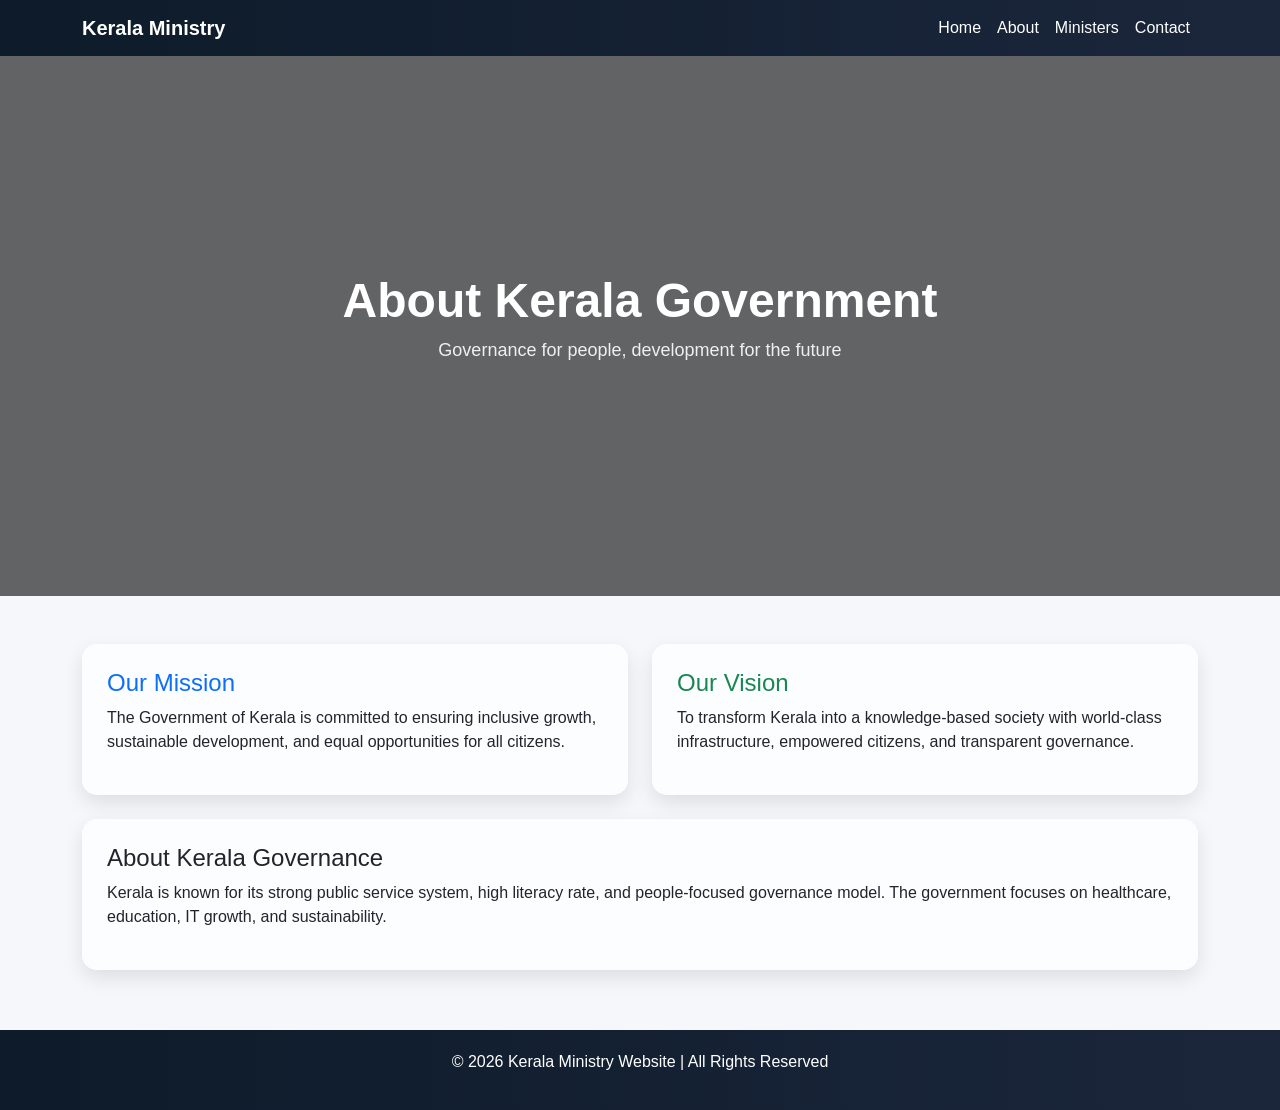
<file: about.html>
<!DOCTYPE html>
<html lang="en">
<head>
<meta charset="UTF-8">
<meta name="viewport" content="width=device-width, initial-scale=1.0">
<title>About - Kerala Ministry</title>

<link href="https://cdn.jsdelivr.net/npm/bootstrap@5.3.8/dist/css/bootstrap.min.css" rel="stylesheet">

<!-- Icons -->
<link rel="stylesheet" href="https://cdnjs.cloudflare.com/ajax/libs/font-awesome/6.5.0/css/all.min.css">

<style>

body {
    font-family: 'Segoe UI', sans-serif;
    background: #f5f7fb;
}

/* NAVBAR */
.navbar {
    background: linear-gradient(90deg, #0d1b2a, #1b263b);
}

/* HERO SECTION */
.hero {
    height: 60vh;
    background: linear-gradient(rgba(0,0,0,0.6), rgba(0,0,0,0.6)),
    url('https://upload.wikimedia.org/wikipedia/commons/d/dd/Inside_View_of_Kerala_Legislative_Assembly.jpg');
    background-size: cover;
    background-position: center;
    display: flex;
    align-items: center;
    justify-content: center;
    color: white;
    text-align: center;
}

.hero h1 {
    font-size: 48px;
    font-weight: bold;
}

.hero p {
    font-size: 18px;
    opacity: 0.9;
}

/* GLASS CARDS */
.glass-card {
    background: rgba(255, 255, 255, 0.7);
    backdrop-filter: blur(10px);
    border-radius: 15px;
    padding: 25px;
    transition: 0.3s;
    box-shadow: 0 8px 20px rgba(0,0,0,0.1);
}

.glass-card:hover {
    transform: translateY(-8px);
}

/* ICON STYLE */
.icon {
    font-size: 40px;
    margin-bottom: 15px;
}

.mission { color: #0d6efd; }
.vision { color: #198754; }
.gov { color: #6f42c1; }

/* SECTION */
.section-title {
    font-weight: bold;
    margin-bottom: 30px;
}

/* FOOTER */
footer {
    background: linear-gradient(90deg, #0d1b2a, #1b263b);
    color: white;
    text-align: center;
    padding: 20px;
    margin-top: 60px;
}

</style>
</head>

<body>

<!-- NAVBAR -->
<nav class="navbar navbar-expand-lg navbar-dark">
  <div class="container">
    <a class="navbar-brand fw-bold" href="#">Kerala Ministry</a>

    <button class="navbar-toggler" data-bs-toggle="collapse" data-bs-target="#navMenu">
        <span class="navbar-toggler-icon"></span>
    </button>

    <div class="collapse navbar-collapse" id="navMenu">
      <div class="navbar-nav ms-auto">
        <a class="nav-link text-white" href="index.html">Home</a>
        <a class="nav-link text-white active" href="#">About</a>
        <a class="nav-link text-white" href="ministers.html">Ministers</a>
        <a class="nav-link text-white" href="contact.html">Contact</a>
      </div>
    </div>
  </div>
</nav>

<!-- HERO -->
<section class="hero">
    <div>
        <h1>About Kerala Government</h1>
        <p>Governance for people, development for the future</p>
    </div>
</section>

<!-- CONTENT -->
<div class="container mt-5">

    <div class="row g-4">

        <!-- MISSION -->
        <div class="col-md-6">
            <div class="glass-card">
            
                <h4 class="text-primary">Our Mission</h4>
                <p>
                    The Government of Kerala is committed to ensuring inclusive growth,
                    sustainable development, and equal opportunities for all citizens.
                </p>
            </div>
        </div>

        <!-- VISION -->
        <div class="col-md-6">
            <div class="glass-card">

                <h4 class="text-success">Our Vision</h4>
                <p>
                    To transform Kerala into a knowledge-based society with world-class
                    infrastructure, empowered citizens, and transparent governance.
                </p>
            </div>
        </div>

        <!-- ABOUT -->
        <div class="col-12">
            <div class="glass-card">
                <h4>About Kerala Governance</h4>
                <p>
                    Kerala is known for its strong public service system, high literacy rate,
                    and people-focused governance model. The government focuses on healthcare,
                    education, IT growth, and sustainability.
                </p>
            </div>
        </div>

    </div>

</div>

<!-- FOOTER -->
<footer>
    <p>© 2026 Kerala Ministry Website | All Rights Reserved</p>
</footer>

<script src="https://cdn.jsdelivr.net/npm/bootstrap@5.3.8/dist/js/bootstrap.bundle.min.js"></script>

</body>
</html>
</file>
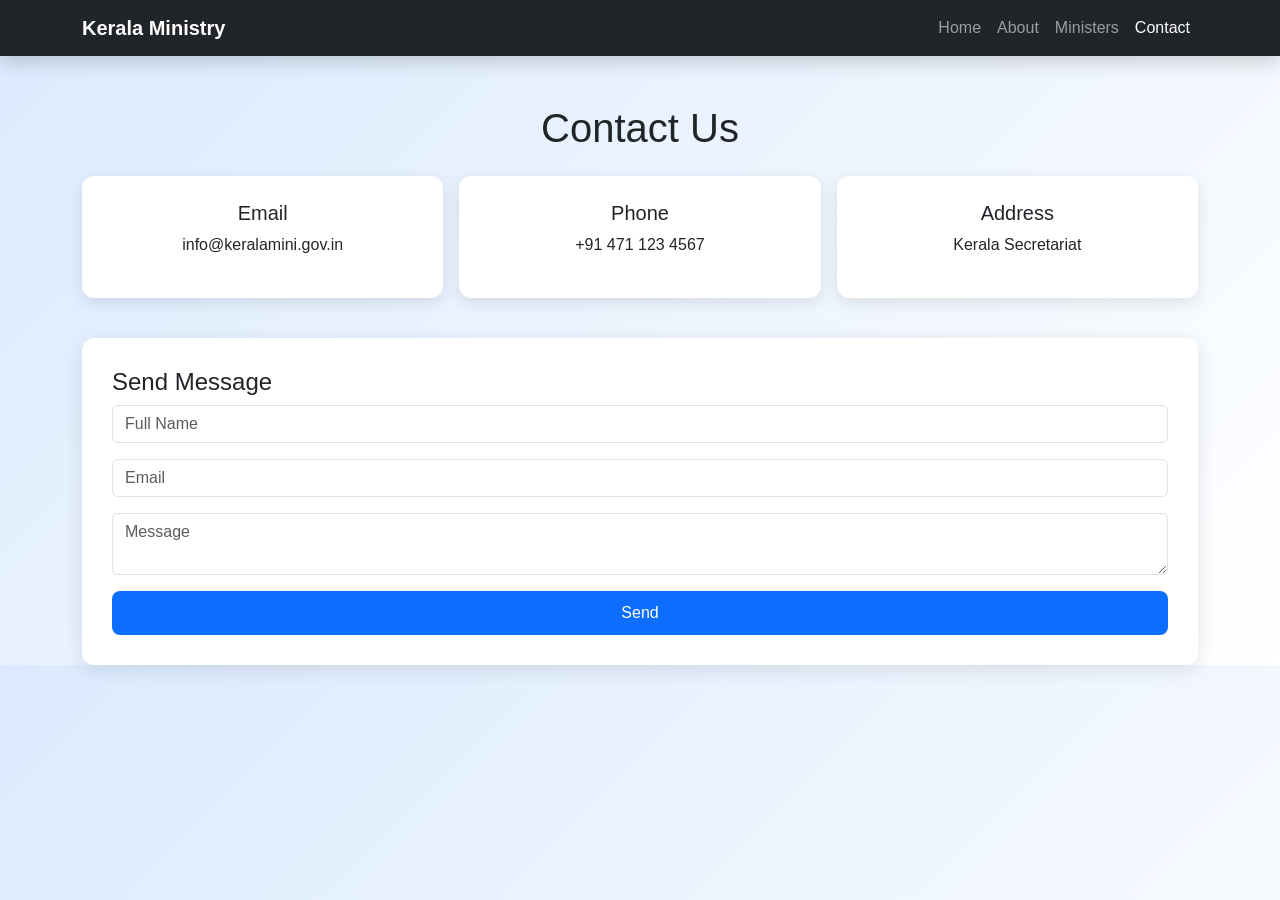
<file: contact.html>
<!DOCTYPE html>
<html lang="en">
<head>
<meta charset="UTF-8">
<meta name="viewport" content="width=device-width, initial-scale=1.0">
<title>Contact</title>

<link href="https://cdn.jsdelivr.net/npm/bootstrap@5.3.3/dist/css/bootstrap.min.css" rel="stylesheet">
<link rel="stylesheet" href="https://cdnjs.cloudflare.com/ajax/libs/font-awesome/6.5.0/css/all.min.css">

<style>
body {
    background: linear-gradient(135deg, #dbeafe, #ffffff);
    font-family: Arial;
}

.navbar {
    background: #0d1b2a;
}

.card-box {
    background: white;
    padding: 25px;
    border-radius: 12px;
    text-align: center;
    box-shadow: 0 5px 15px rgba(0,0,0,0.1);
}

.form-box {
    background: white;
    padding: 30px;
    border-radius: 12px;
    margin-top: 40px;
    box-shadow: 0 5px 20px rgba(0,0,0,0.1);
}

.btn-send {
    background: #0d6efd;
    color: white;
    padding: 10px;
    border-radius: 8px;
    border: none;
}
</style>

</head>

<body>

<!-- ✅ PROFESSIONAL NAVBAR -->
<nav class="navbar navbar-expand-lg navbar-dark bg-dark sticky-top shadow">
  <div class="container">

    <!-- LOGO -->
    <a class="navbar-brand fw-bold" href="index.html">Kerala Ministry</a>

    <!-- MOBILE BUTTON -->
    <button class="navbar-toggler" type="button" data-bs-toggle="collapse" data-bs-target="#navMenu">
      <span class="navbar-toggler-icon"></span>
    </button>

    <!-- MENU -->
    <div class="collapse navbar-collapse" id="navMenu">
      <ul class="navbar-nav ms-auto">

        <!-- HOME -->
        <li class="nav-item">
          <a class="nav-link" href="index.html">Home</a>
        </li>

        <!-- ABOUT -->
        <li class="nav-item">
          <a class="nav-link" href="about.html">About</a>
        </li>

        <!-- MINISTERS -->
        <li class="nav-item">
          <a class="nav-link" href="ministers.html">Ministers</a>
        </li>

        <!-- CONTACT -->
        <li class="nav-item">
          <a class="nav-link active" href="contact.html">Contact</a>
        </li>

      </ul>
    </div>

  </div>
</nav>

<div class="text-center mt-5">
    <h1>Contact Us</h1>
</div>

<div class="container mt-4">
    <div class="row g-3">

        <div class="col-md-4">
            <div class="card-box">
                <i class=" text-primary"></i>
                <h5>Email</h5>
                <p>info@keralamini.gov.in</p>
            </div>
        </div>

        <div class="col-md-4">
            <div class="card-box">
                <i class=" text-success"></i>
                <h5>Phone</h5>
                <p>+91 471 123 4567</p>
            </div>
        </div>

        <div class="col-md-4">
            <div class="card-box">
                <i class=" text-danger"></i>
                <h5>Address</h5>
                <p>Kerala Secretariat</p>
            </div>
        </div>

    </div>

    <div class="form-box">
        <h4>Send Message</h4>

        <input class="form-control mb-3" placeholder="Full Name">
        <input class="form-control mb-3" placeholder="Email">
        <textarea class="form-control mb-3" placeholder="Message"></textarea>

        <button class="btn-send w-100">Send</button>
    </div>

</div>

<!-- ✅ IMPORTANT -->
<script src="https://cdn.jsdelivr.net/npm/bootstrap@5.3.3/dist/js/bootstrap.bundle.min.js"></script>

</body>
</html>
</file>
